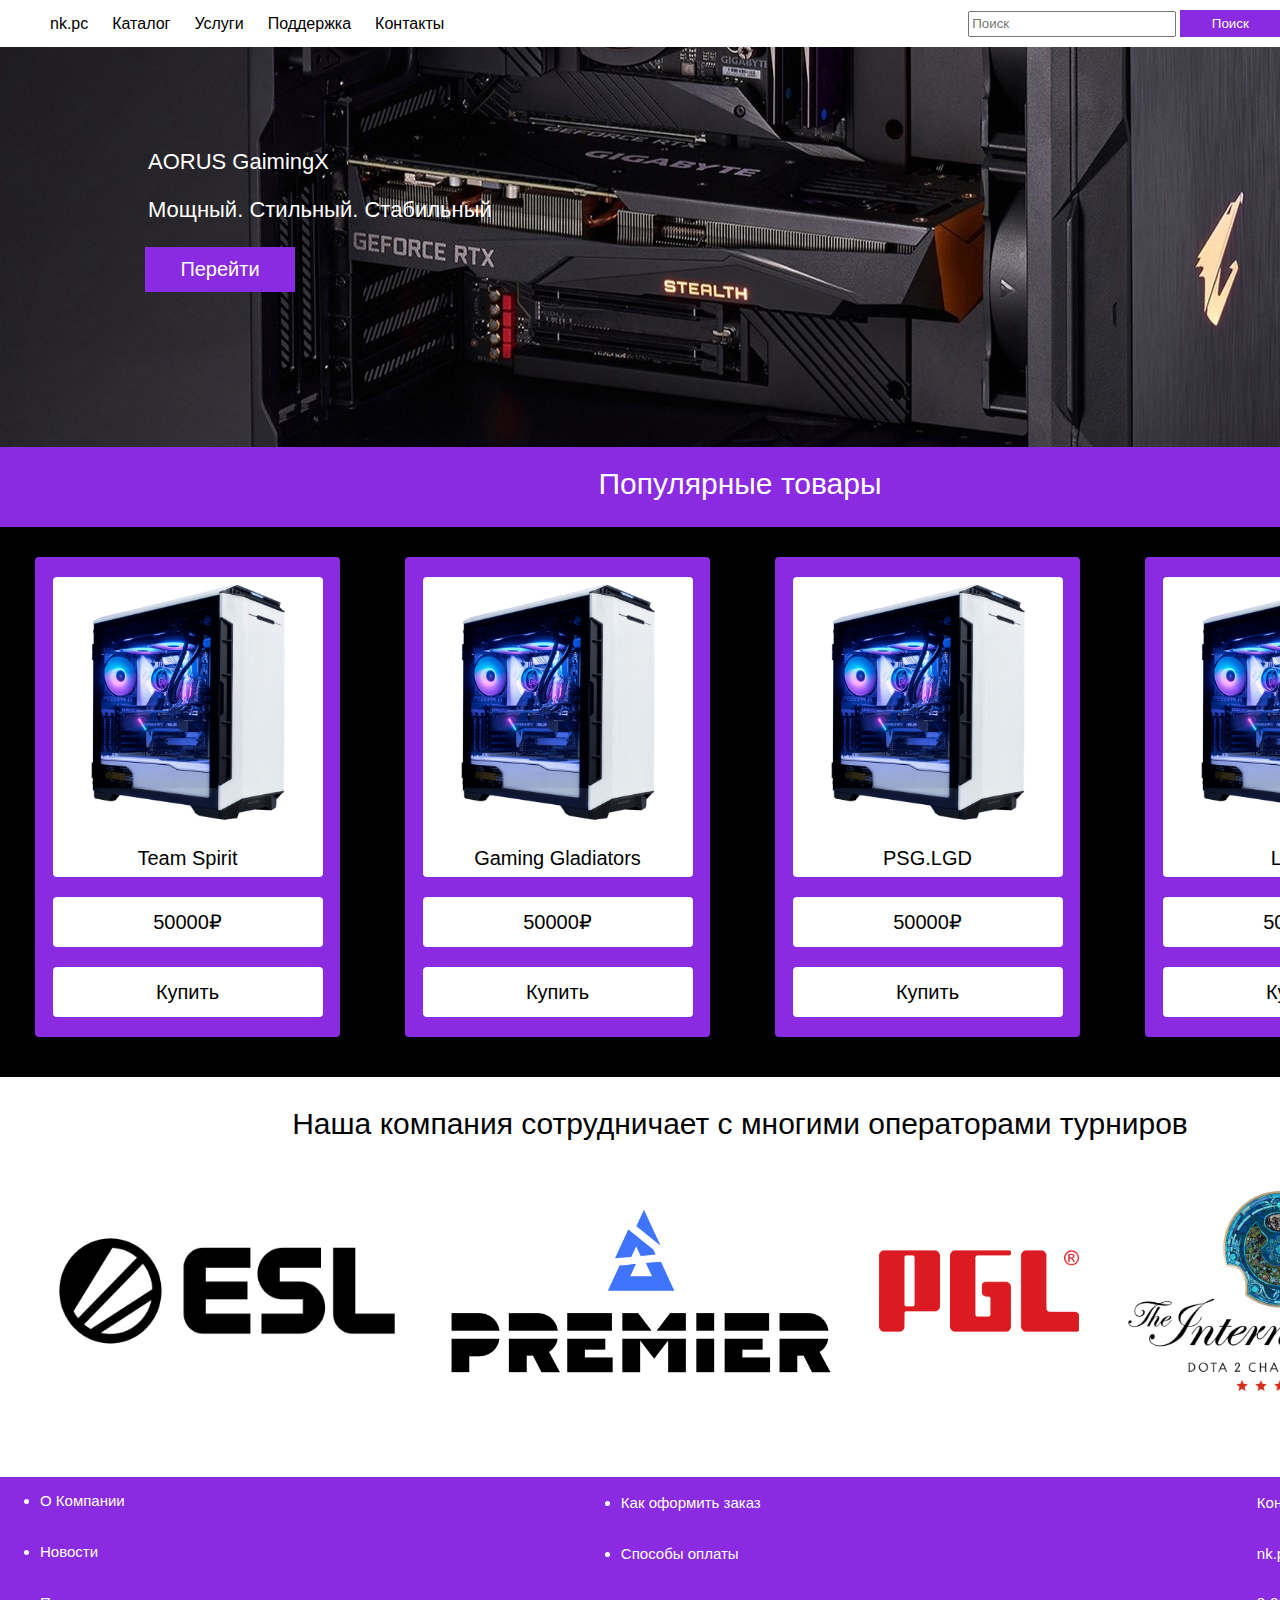
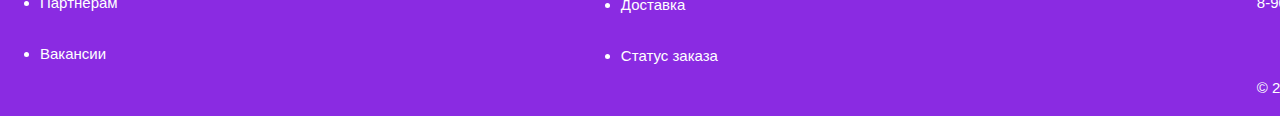
<file: index.html>
<!DOCTYPE html>
<html lang="en">
<head>
    <meta charset="UTF-8">
    <meta name="viewport" content="width=device-width, initial-scale=1.0">
    <title>nk.pc</title>
    <link type="text/css" rel="stylesheet" href="css\main_page.css">
    <link href="https://fonts.cdnfonts.com/css/roboto" rel="stylesheet">
</head>
<body>
    <div class="container">
        <div class="header">
            <nav class="menu">
                <ul class="one">
                    <li><a href="index.html">nk.pc</a></li>
                    <li><a class="list-item"><a href="catalog.html">Каталог</a></li>
                    <li><a href="#">Услуги</a></li>
                    <li><a href="#">Поддержка</a></li>
                    <li><a href="Contacts.html">Контакты</a></li>
                </ul>
            </nav>
            <nav class="right_side">
                <form class="search"> 
                    <input type="text" name="text" class="field_search" placeholder="Поиск">
                    <input type="submit" name="submit" class="submit" value="Поиск">
                </form>
                <ul class="two">
                    <li><a href="#">Корзина</a></li>
                    <li><a href="Registration.html">Войти</a></li>
                </ul>
            </nav>
        </div>
        <div class="banner">
            <div class="banner_img">
                <a href="/">
                    <a href="#"></a><img alt="баннер" src="images\1.jpg"></a>
                </a>
            </div>
            <div class="banner_text">
                <p>AORUS GaimingX</p>
                <p> Мощный. Стильный. Стабильный <p>
            </div>
            <div class="go">
                <input type="button" name="button" class="button_go" value="Перейти">
            </div>
        </div>
        <div class="popular_goods_text">Популярные товары</div>
        <div class="popular_goods">
            <div class="popular_goods_good">
                <div class="img_back">
                    <a href="Good.html"><img class="pc" src="images\pc1.png" alt="ПК"></a>
                    <a href="Good.html"><p>Team Spirit</p></a>
                </div>
                <div class="popular_good_price">
                    <p>50000₽</p>
                </div>
                <div class="button_buy">
                    <input type="button" name="button" class="buy" value="Купить">
                </div>
            </div>
            <div class="popular_goods_good">
                <div class="img_back">
                    <a href="Good.html"><img class="pc" src="images\pc1.png" alt="ПК"></a>
                    <a href="Good.html"><p>Gaming Gladiators</p></a>
                </div>
                <div class="popular_good_price">
                    <p>50000₽</p>
                </div>
                <div class="button_buy">
                    <input type="button" name="button" class="buy" value="Купить">
                </div>
            </div>
            <div class="popular_goods_good">
                <div class="img_back">
                    <a href="Good.html"><img class="pc" src="images\pc1.png" alt="ПК"></a>
                    <a href="Good.html"><p>PSG.LGD</p></a>
                </div>
                <div class="popular_good_price">
                    <p>50000₽</p>
                </div>
                <div class="button_buy">
                    <input type="button" name="button" class="buy" value="Купить">
                </div>
            </div>
            <div class="popular_goods_good">
                <div class="img_back">
                    <a href="Good.html"><img class="pc" src="images\pc1.png" alt="ПК"></a>
                    <a href="Good.html"><p>Liquid</p></a>
                </div>
                <div class="popular_good_price">
                    <p>50000₽</p>
                </div>
                <div class="button_buy">
                    <input type="button" name="button" class="buy" value="Купить">
                </div>
            </div>
         </div>
         <div class="partners">
            <div class="partners_text">
                Наша компания сотрудничает с многими операторами турниров<div class="">
            </div>
            <div class="partners_img">
                <p>
                    <img class="esl" src="images\esl.png" alt="esl">
                    <img class="blast" src="images\blast.png" alt="esl">
                    <img class="PGL" src="images\pgl.png" alt="esl">
                    <img class="inter" src="images\inter.png" alt="esl">

                </p>
            </div>
         </div>
         <div class="footer">
            <div class="left_side_footer">
            <ul>
                <li><a href="#">О Компании</a></li></br>    
                <br><li><a href="#">Новости</a></li></br>
                <br><li><a href="#">Партнерам</a></li></br>
                <br><li><a href="#">Вакансии</a></li></br>
            </ul>
            </div>
            <div class="center_footer">
                <br><li><a href="#">Как оформить заказ</a></li></br>
                <br><li><a href="#">Способы оплаты</a></li></br>
                <br><li><a href="#">Доставка</a></li></br>
                <br><li><a href="#">Статус заказа</a></li></br>
            </div>
            <div class="right_side_footer">
                <br>Контакты:</br></br>
                <br><a class="mail" href="mailto:nk.pcmail.ru@">nk.pc@mail.ru</a></p>
                <br><a class="phone" href="tel:8-900-478-56-83">8-900-478-56-83</a></br></br></br></br>
                <br>© 2002–2023 Компания nk.pc
            </div>
         </div>
    </div>
</body>
</html>
</file>
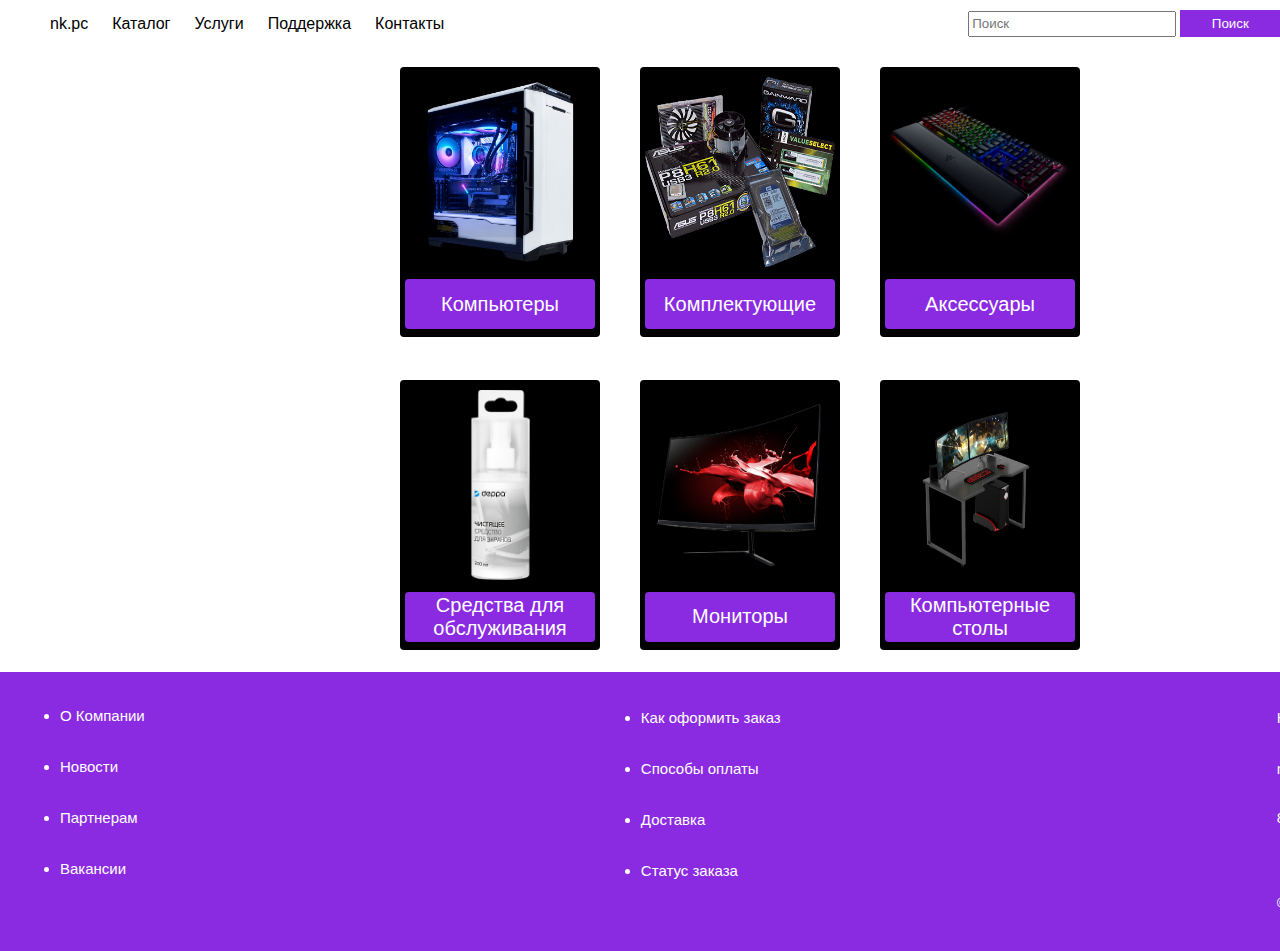
<file: catalog.html>
<!DOCTYPE html>
<html lang="en">
<head>
    <meta charset="UTF-8">
    <meta name="viewport" content="width=device-width, initial-scale=1.0">
    <title>nk.pc</title>
    <link type="text/css" rel="stylesheet" href="css\catalog.css">
    <link href="https://fonts.cdnfonts.com/css/roboto" rel="stylesheet">
</head>
<body>
    <div class="container">
        <div class="header">
            <nav class="menu">
                <ul class="one">
                    <li><a href="index.html">nk.pc</a></li>
                    <li><a class="list-item"><a href="catalog.html">Каталог</a></li>
                    <li><a href="#">Услуги</a></li>
                    <li><a href="#">Поддержка</a></li>
                    <li><a href="Contacts.html">Контакты</a></li>
                </ul>
            </nav>
            <nav class="right_side">
                <form class="search"> 
                    <input type="text" name="text" class="field_search" placeholder="Поиск">
                    <input type="submit" name="submit" class="submit" value="Поиск">
                </form>
                <ul class="two">
                    <li><a href="#">Корзина</a></li>
                    <li><a href="Registration.html">Войти</a></li>
                </ul>
            </nav>
        </div>
        <div class="category">
            <div class="category_1">
                <img class="category_img" src="images\pc1.png" alt="ПК">
                <div class="category_name">
                    <a href="goods.html">Компьютеры</a>
                </div>
            </div>
            <div class="category_2">
                <img class="category_img" src="images\compl.png" alt="ПК">
                
                <div class="category_name">
                <a href="#">Комплектующие</a>
                </div>
            </div>
            <div class="category_3">
                <img class="category_img" src="images\acss.png" alt="ПК">
                <div class="category_name">
                <a href="#">Аксессуары</a>
                </div>

            </div>
            <div class="category_4">
                <img class="category_img" src="images\clean.png" alt="ПК">

                <div class="category_name">
                <a href="#">Средства для обслуживания</a>
                </div>

            </div>
            <div class="category_5">
                <img class="category_img" src="images\monitor.png" alt="ПК">

                <div class="category_name">
                <a href="#">Мониторы</a>
                </div>
            </div>
            <div class="category_6">
                <img class="category_img" src="images\table.png" alt="ПК">

                <div class="category_name">
                <a href="#">Компьютерные столы</a>
                </div>
            </div>
        </div>
        <div class="footer">
            <div class="left_side_footer">
            <ul>
                <li><a href="#">О Компании</a></li></br>    
                <br><li><a href="#">Новости</a></li></br>
                <br><li><a href="#">Партнерам</a></li></br>
                <br><li><a href="#">Вакансии</a></li></br>
            </ul>
            </div>
            <div class="center_footer">
                <br><li><a href="#">Как оформить заказ</a></li></br>
                <br><li><a href="#">Способы оплаты</a></li></br>
                <br><li><a href="#">Доставка</a></li></br>
                <br><li><a href="#">Статус заказа</a></li></br>
            </div>
            <div class="right_side_footer">
                <br>Контакты:</br></br>
                <br><a class="mail" href="mailto:nk.pcmail.ru@">nk.pc@mail.ru</a></p>
                <br><a class="phone" href="tel:8-900-478-56-83">8-900-478-56-83</a></br></br></br></br>
                <br>© 2002–2023 Компания nk.pc
            </div>
         </div>
    </div>
</body>
</file>
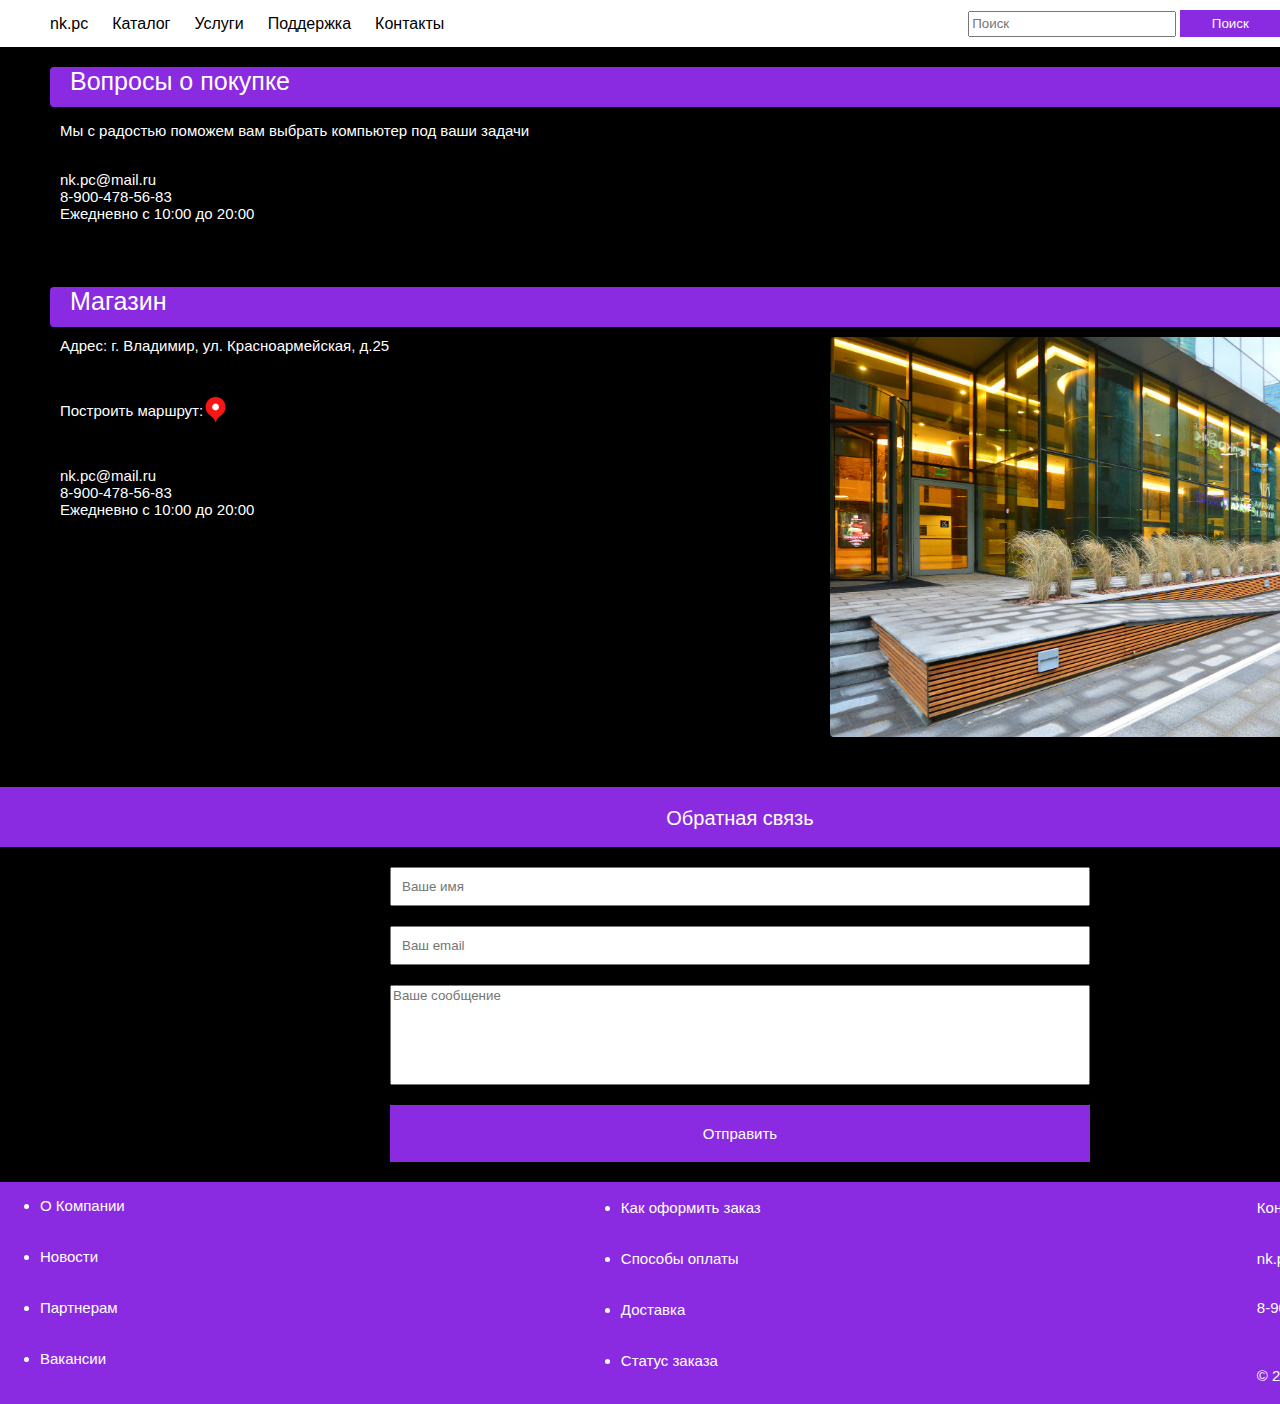
<file: Contacts.html>
<!DOCTYPE html>
<html lang="en">
<head>
    <meta charset="UTF-8">
    <meta name="viewport" content="width=device-width, initial-scale=1.0">
    <title>nk.pc</title>
    <link type="text/css" rel="stylesheet" href="css\Contacts.css">
    <link href="https://fonts.cdnfonts.com/css/roboto" rel="stylesheet">
</head>
<body>
    <div class="container">
        <div class="header">
            <nav class="menu">
                <ul class="one">
                    <li><a href="index.html">nk.pc</a></li>
                    <li><a class="list-item"><a href="catalog.html">Каталог</a></li>
                    <li><a href="#">Услуги</a></li>
                    <li><a href="#">Поддержка</a></li>
                    <li><a href="Contacts.html">Контакты</a></li>
                </ul>
            </nav>
            <nav class="right_side">
                <form class="search"> 
                    <input type="text" name="text" class="field_search" placeholder="Поиск">
                    <input type="submit" name="submit" class="submit" value="Поиск">
                </form>
                <ul class="two">
                    <li><a href="#">Корзина</a></li>
                    <li><a href="Registration.html">Войти</a></li>
                </ul>
            </nav>
        </div>
        <div class="Question">
            <div class="Title">
                Вопросы о покупке
            </div>
            <div class="Text">
                <p>Мы с радостью поможем вам выбрать компьютер под ваши задачи</p></br>
                <a class="mail" href="mailto:nk.pcmail.ru@">nk.pc@mail.ru</a><br>
                <a class="phone" href="tel:8-900-478-56-83">8-900-478-56-83</a><br>
                Ежедневно с 10:00 до 20:00</br>
            </div>
        </div>
        <div class="Place">
            <div class="Title">
                Магазин
            </div>
            <div class="Content">
                <div class="left_side1">
                    <div class="Text1">
                        Адрес: г. Владимир, ул. Красноармейская, д.25
                    </div>
                    <div class="icon">
                        <p>Построить маршрут:</p>
                        <a href="https://www.google.com/maps/place/%D0%9A%D1%80%D0%B0%D1%81%D0%BD%D0%BE%D0%B0%D1%80%D0%BC%D0%B5%D0%B9%D1%81%D0%BA%D0%B0%D1%8F+%D1%83%D0%BB.,+25,+%D0%92%D0%BB%D0%B0%D0%B4%D0%B8%D0%BC%D0%B8%D1%80,+%D0%92%D0%BB%D0%B0%D0%B4%D0%B8%D0%BC%D0%B8%D1%80%D1%81%D0%BA%D0%B0%D1%8F+%D0%BE%D0%B1%D0%BB.,+600021/@56.1271926,40.3744538,17z/data=!3m1!4b1!4m6!3m5!1s0x414c7960b9a365f1:0x9296bc52b2941c7b!8m2!3d56.1271896!4d40.3770287!16s%2Fg%2F11crwh_49z?entry=ttu"><img class="icon_img" src="images\yandex-maps-icon.png" alt="ПК"></a>
                    </div>
                    <div class="info">
                        <a class="mail" href="mailto:nk.pcmail.ru@">nk.pc@mail.ru</a><br>
                        <a class="phone" href="tel:8-900-478-56-83">8-900-478-56-83</a><br>
                        Ежедневно с 10:00 до 20:00</br>
                    </div>
                </div>
                <div class="right_side1">
                    <img class="office_img" src="images\DSC_440923.jpg" alt="ПК">
                </div>
            </div>
        </div>
        <div class="feedback">
            <div class="feedback_title">
                <p>Обратная связь</p>
            </div>
        
            <form class="feedback_form" action="/submit_feedback" method="post">
                <input class="feedback_text" type="text" id="name" name="name" placeholder="Ваше имя" required>
                <input class="feedback_email" type="email" id="email" name="email" placeholder="Ваш email" required>
                <textarea id="message" name="message" placeholder="Ваше сообщение" required></textarea>
                <input class="feedback_button" type="submit" value="Отправить">
            </form>
        </div>
        <div class="footer">
            <div class="left_side_bottom">
            <ul>
                <li><a href="#">О Компании</a></li></br>    
                <br><li><a href="#">Новости</a></li></br>
                <br><li><a href="#">Партнерам</a></li></br>
                <br><li><a href="#">Вакансии</a></li></br>
            </ul>
            </div>
            <div class="center_footer">
                <br><li><a href="#">Как оформить заказ</a></li></br>
                <br><li><a href="#">Способы оплаты</a></li></br>
                <br><li><a href="#">Доставка</a></li></br>
                <br><li><a href="#">Статус заказа</a></li></br>
            </div>
            <div class="right_side_footer">
                <br>Контакты:</br></br>
                <br><a class="mail" href="mailto:nk.pcmail.ru@">nk.pc@mail.ru</a></p>
                <br><a class="phone" href="tel:8-900-478-56-83">8-900-478-56-83</a></br></br></br>
                <br>© 2002–2023 Компания nk.pc
            </div>
         </div>
    </div>
</body>
</file>
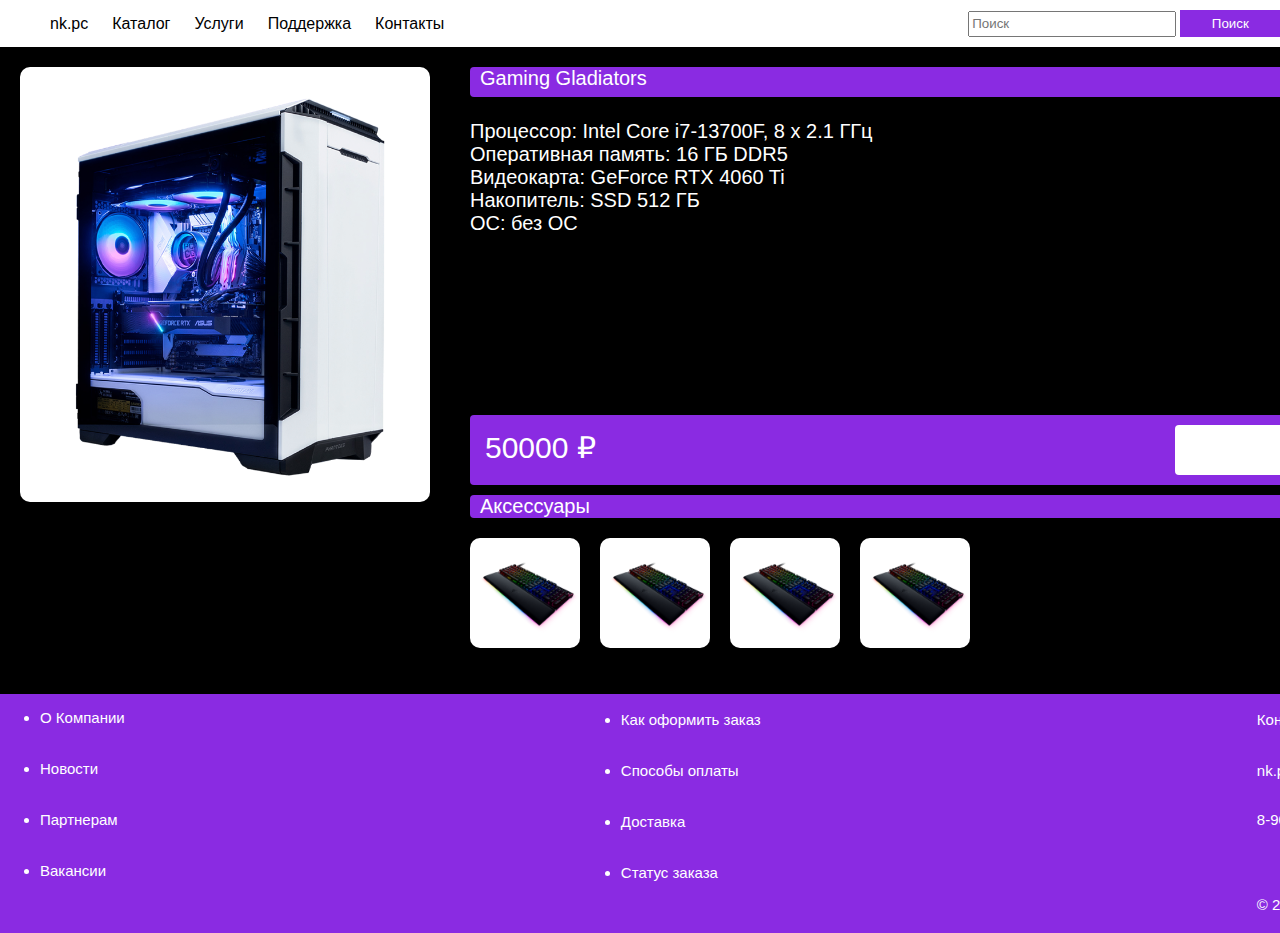
<file: Good.html>
<!DOCTYPE html>
<html lang="en">
<head>
    <meta charset="UTF-8">
    <meta name="viewport" content="width=device-width, initial-scale=1.0">
    <title>nk.pc</title>
    <link type="text/css" rel="stylesheet" href="css\Good.css">
    <link href="https://fonts.cdnfonts.com/css/roboto" rel="stylesheet">
</head>
<body>
    <div class="container">
        <div class="header">
            <nav class="menu">
                <ul class="one">
                    <li><a href="index.html">nk.pc</a></li>
                    <li><a class="list-item"><a href="catalog.html">Каталог</a></li>
                    <li><a href="#">Услуги</a></li>
                    <li><a href="#">Поддержка</a></li>
                    <li><a href="Contacts.html">Контакты</a></li>
                </ul>
            </nav>
            <nav class="right_side">
                <form class="search"> 
                    <input type="text" name="text" class="field_search" placeholder="Поиск">
                    <input type="submit" name="submit" class="submit" value="Поиск">
                </form>
                <ul class="two">
                    <li><a href="#">Корзина</a></li>
                    <li><a href="Registration.html">Войти</a></li>
                </ul>
            </nav>
        </div>
        <div class="good_back">
            <div class="content">
                <div class="img">
                    <a href="#"><img class="good_img" src="images\pc1.png" alt="ПК"></a>
                </div>
                <div class="right_side1">
                    <div class="Text">
                        <div class="discription">
                            <div class="good_name">
                                <div class="PC1">
                                    <p>Gaming Gladiators</p>
                                </div>
                            </div>
                            <br>Процессор: Intel Core i7-13700F, 8 x 2.1 ГГц <br>
                            Оперативная память: 16 ГБ DDR5 <br>
                            Видеокарта: GeForce RTX 4060 Ti <br>
                            Накопитель: SSD 512 ГБ<br>
                            ОС: без ОС<br>
                        </div>
                        <div class="price">
                            <div class="price1">
                                50000 ₽
                            </div>
                            <div class="button_buy">
                                <input type="button" name="button" class="buy" value="Купить">
                            </div>
                        </div>
                    </div>
                    <div class="acсessories">
                        <div class="title">
                            Аксессуары
                        </div>
                        <div class="accessories_img">
                            <div class="accs_img_back">
                                <a href="#"><img class="good_acss_img" src="images\acss.png" alt="ПК"></a>
                            </div>
                            <div class="accs_img_back">
                                <a href="#"><img class="good_acss_img" src="images\acss.png" alt="ПК"></a>
                            </div>
                            <div class="accs_img_back">
                                <a href="#"><img class="good_acss_img" src="images\acss.png" alt="ПК"></a>
                            </div>
                            <div class="accs_img_back">
                                <a href="#"><img class="good_acss_img" src="images\acss.png" alt="ПК"></a>
                            </div>
                        </div>
                    </div>
                </div>
            </div>
        </div>
        <div class="footer">
            <div class="left_side_footer">
            <ul>
                <li><a href="#">О Компании</a></li></br>    
                <br><li><a href="#">Новости</a></li></br>
                <br><li><a href="#">Партнерам</a></li></br>
                <br><li><a href="#">Вакансии</a></li></br>
            </ul>
            </div>
            <div class="center_footer">
                <br><li><a href="#">Как оформить заказ</a></li></br>
                <br><li><a href="#">Способы оплаты</a></li></br>
                <br><li><a href="#">Доставка</a></li></br>
                <br><li><a href="#">Статус заказа</a></li></br>
            </div>
            <div class="right_side_footer">
                <br>Контакты:</br></br>
                <br><a class="mail" href="mailto:nk.pcmail.ru@">nk.pc@mail.ru</a></p>
                <br><a class="phone" href="tel:8-900-478-56-83">8-900-478-56-83</a></br></br></br></br>
                <br>© 2002–2023 Компания nk.pc
            </div>
         </div>
    </div>
</body>
</html>
</file>
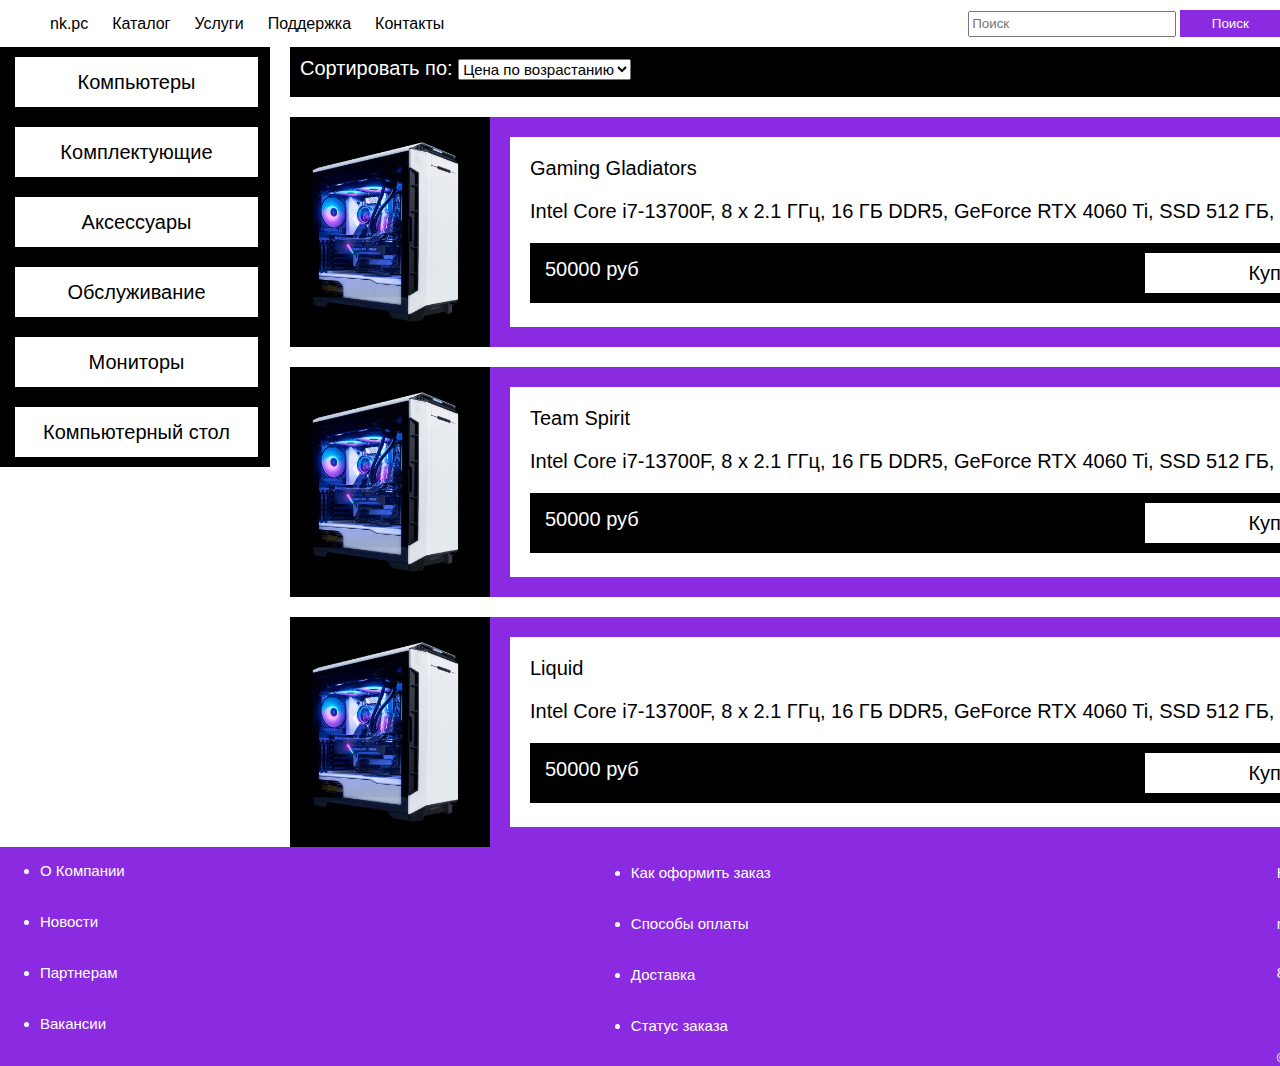
<file: goods.html>
<!DOCTYPE html>
<html lang="en">
<head>
    <meta charset="UTF-8">
    <meta name="viewport" content="width=device-width, initial-scale=1.0">
    <title>nk.pc</title>
    <link type="text/css" rel="stylesheet" href="css\goods.css">
    <link href="https://fonts.cdnfonts.com/css/roboto" rel="stylesheet">
</head>
<body>
    <div class="container">
        <div class="header">
            <nav class="menu">
                <ul class="one">
                    <li><a href="index.html">nk.pc</a></li>
                    <li><a class="list-item"><a href="catalog.html">Каталог</a></li>
                    <li><a href="#">Услуги</a></li>
                    <li><a href="#">Поддержка</a></li>
                    <li><a href="Contacts.html">Контакты</a></li>
                </ul>
            </nav>
            <nav class="right_side">
                <form class="search"> 
                    <input type="text" name="text" class="field_search" placeholder="Поиск">
                    <input type="submit" name="submit" class="submit" value="Поиск">
                </form>
                <ul class="two">
                    <li><a href="#">Корзина</a></li>
                    <li><a href="Registration.html">Войти</a></li>
                </ul>
            </nav>
        </div>
        <div class="instr">
            <nav>
            <ul class="category">
                <li><a href="#">Компьютеры</a></li>
                <li><a href="#">Комплектующие</a></li>
                <li><a href="#">Аксессуары</a></li>
                <li><a href="#">Обслуживание</a></li>
                <li><a href="#">Мониторы</a></li>
                <li><a href="#">Компьютерный стол</a></li>
            </ul>
        </nav>
        <div class="rightside">
            <div class="sort">
                <label for="sort">Сортировать по:</label>
                <select class="sort1">
                  <option value="price">Цена по возрастанию</option>
                  <option value="name">Цена по убыванию</option>
                  <option value="rating">Рейтинг</option>
                  <option value="rating">Популярные</option>
                </select>
            </div>
            <div class="good_cart">
                <div class="img_background">
                    <a href="Good.html"><img class="category_img" src="images\pc1.png" alt="ПК"></a>
                </div>
                <div class="good_text">
                    <a href="Good.html">Gaming Gladiators</p></a>
                    <a href="Good.html">Intel Core i7-13700F, 8 x 2.1 ГГц, 16 ГБ DDR5, GeForce RTX 4060 Ti, SSD 512 ГБ, без ОС</p></a>
                    <div class="price_field">
                        <div class="price">
                            50000 руб
                        </div>
                        <div class="button_buy">
                            <input type="button" name="button" class="buy" value="Купить">
                        </div>
                    </div>
                </div>
            </div>
            <div class="good_cart">
                <div class="img_background">
                    <a href="#"><img class="category_img" src="images\pc1.png" alt="ПК"></a>
                </div>
                <div class="good_text">
                    <a href="#">Team Spirit</p></a>
                    <a href="#">Intel Core i7-13700F, 8 x 2.1 ГГц, 16 ГБ DDR5, GeForce RTX 4060 Ti, SSD 512 ГБ, без ОС</p></a>
                    <div class="price_field">
                        <div class="price">
                            50000 руб
                        </div>
                        <div class="button_buy">
                            <input type="button" name="button" class="buy" value="Купить">
                        </div>
                    </div>
                </div>
            </div>
            <div class="good_cart">
                <div class="img_background">
                   <a href="#"><img class="category_img" src="images\pc1.png" alt="ПК"></a>
                </div>
                <div class="good_text">
                    <a href="#">Liquid</p></a>
                    <a href="#">Intel Core i7-13700F, 8 x 2.1 ГГц, 16 ГБ DDR5, GeForce RTX 4060 Ti, SSD 512 ГБ, без ОС</p></a>
                    <div class="price_field">
                        <div class="price">
                            50000 руб
                        </div>
                        <div class="button_buy">
                            <input type="button" name="button" class="buy" value="Купить">
                        </div>
                    </div>
                </div>
            </div>
            <div class="good_cart">
                <div class="img_background">
                    <a href="#"><img class="category_img" src="images\pc1.png" alt="ПК"></a>
                </div>
                <div class="good_text">
                    <a href="#">PSG.LGD</p></a>
                    <a href="#">Intel Core i7-13700F, 8 x 2.1 ГГц, 16 ГБ DDR5, GeForce RTX 4060 Ti, SSD 512 ГБ, без ОС</p></a>
                    <div class="price_field">
                        <div class="price">
                            50000 руб
                        </div>
                        <div class="button_buy">
                            <input type="button" name="button" class="buy" value="Купить">
                        </div>
                    </div>
                </div>
            </div>
        </div>
        </div>
        <div class="footer">
            <div class="left_side_bottom">
            <ul>
                <li><a href="#">О Компании</a></li></br>    
                <br><li><a href="#">Новости</a></li></br>
                <br><li><a href="#">Партнерам</a></li></br>
                <br><li><a href="#">Вакансии</a></li></br>
            </ul>
            </div>
            <div class="center_bottom">
                <br><li><a href="#">Как оформить заказ</a></li></br>
                <br><li><a href="#">Способы оплаты</a></li></br>
                <br><li><a href="#">Доставка</a></li></br>
                <br><li><a href="#">Статус заказа</a></li></br>
            </div>
            <div class="right_side_bottom">
                <br>Контакты:</br></br>
                <br><a class="mail" href="mailto:nk.pcmail.ru@">nk.pc@mail.ru</a></p>
                <br><a class="phone" href="tel:8-900-478-56-83">8-900-478-56-83</a></br></br></br></br>
                <br>© 2002–2023 Компания nk.pc
            </div>
         </div>
</body>
</file>
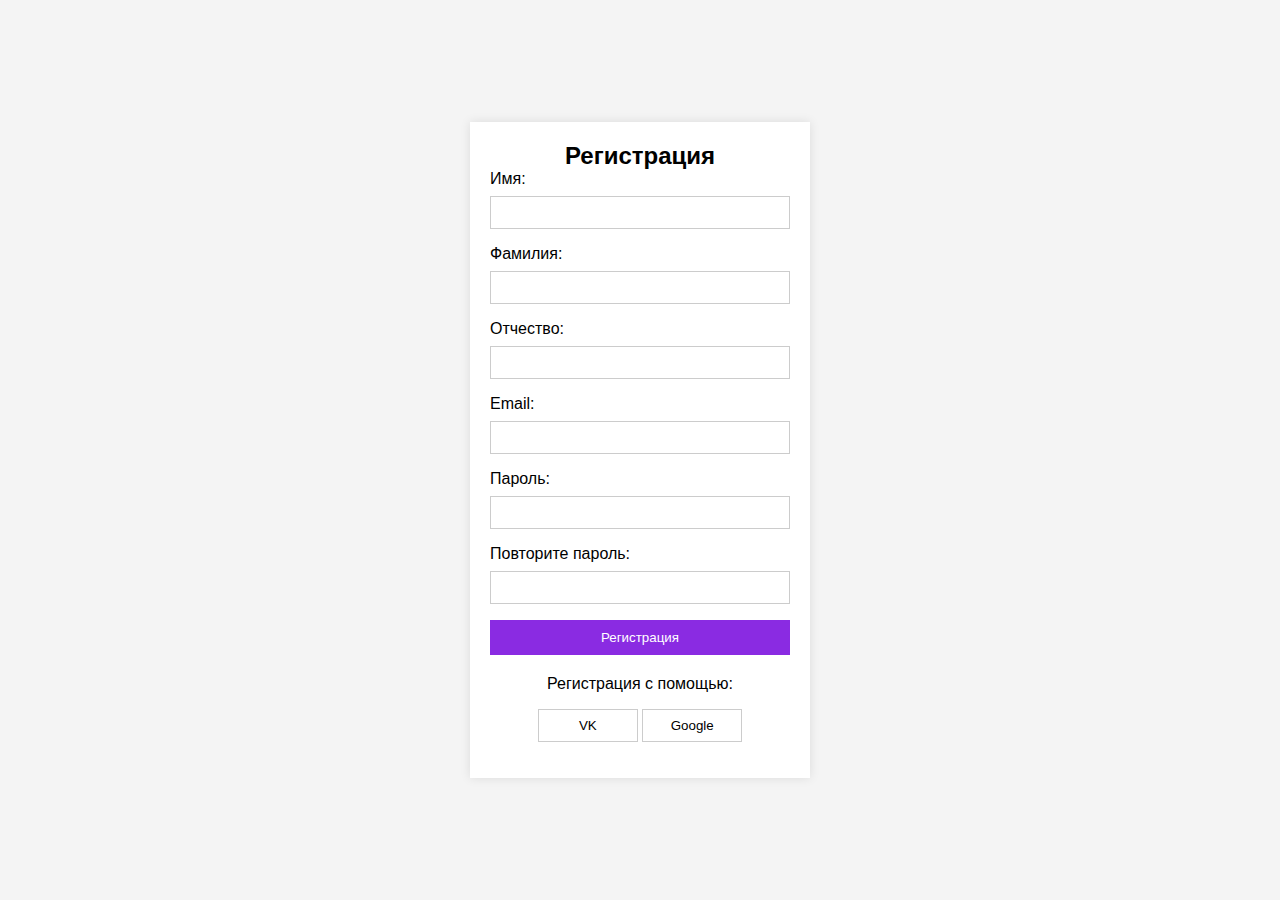
<file: Registration.html>
<!DOCTYPE html>
<html lang="en">
<head>
    <meta charset="UTF-8">
    <meta name="viewport" content="width=device-width, initial-scale=1.0">
    <link href="css\Registration.css"rel="stylesheet">
    <title>Регистрация</title>
</head>
<body>
  <div class="container">
      <form action="process_registration.php" method="POST">
          <h2>Регистрация</h2>
          <label for="email">Имя:</label>
          <input type="text" id="email" name="first_name" required>
          <label for="email">Фамилия:</label>
          <input type="text" id="email" name="second_name" required>
          <label for="email">Отчество:</label>
          <input type="text" id="email" name="third_name" required>
          <label for="email">Email:</label>
          <input type="email" id="email" name="email" required>

          <label for="password">Пароль:</label>
          <input type="password" id="password" name="password" required>

          <label for="password">Повторите пароль:</label>
          <input type="password" id="password" name="password" required>
          <button type="submit">Регистрация</button>


      </form>
      
      <div class="external-login">
          <p>Регистрация с помощью:</p>
          <input type="button" name="button" class="VK" value="VK">
          <input type="button" name="button" class="Google" value="Google">
      </div>
  </div>
</body>
</html>
</file>
